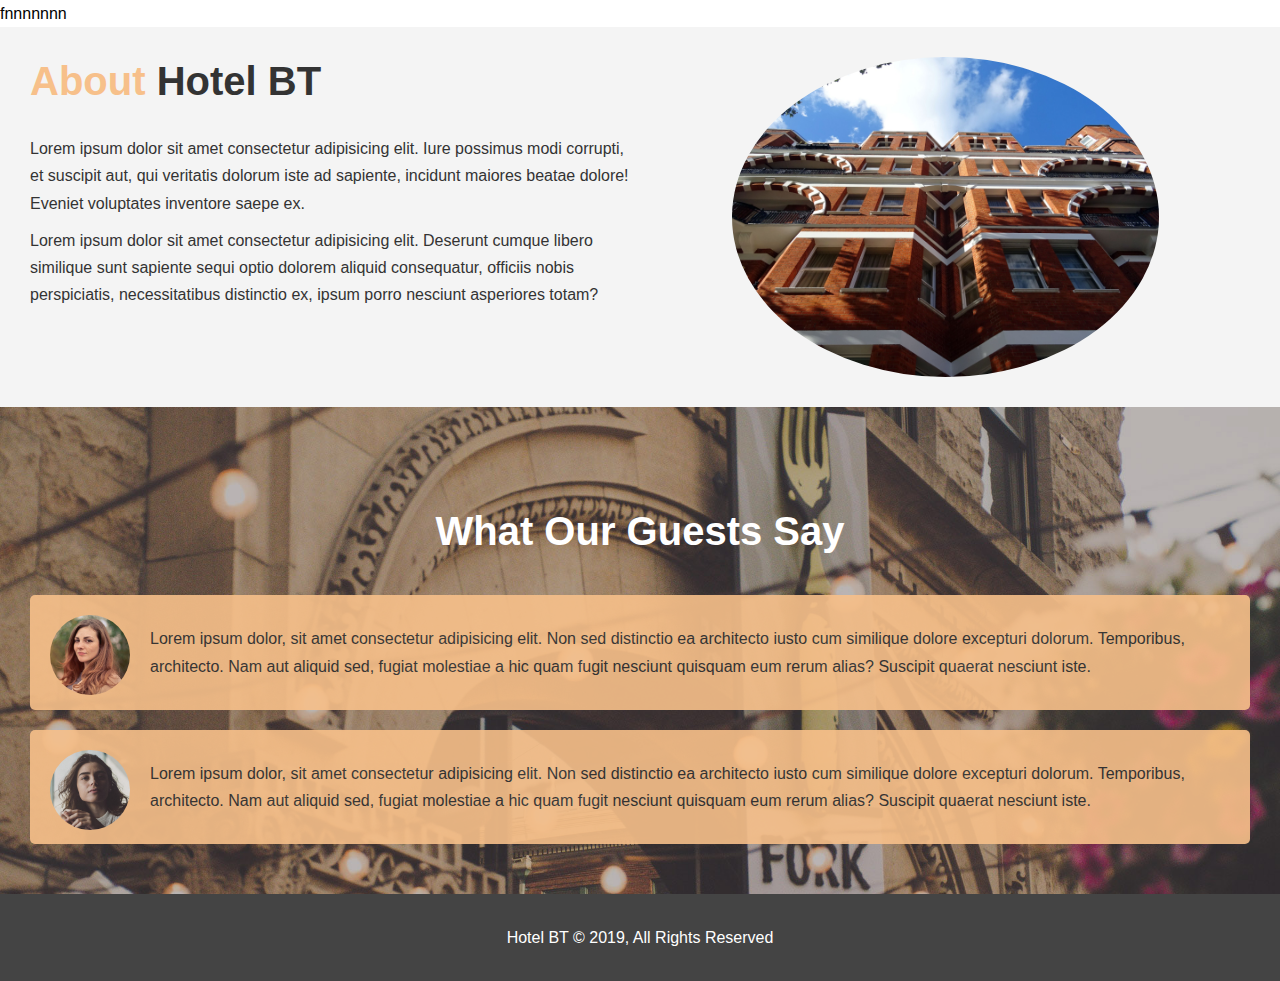
<file: Html/about.html>
<!DOCTYPE html>
<html lang="en">
<head>
    <meta charset="UTF-8">
    <meta http-equiv="X-UA-Compatible" content="IE=edge">
    <meta name="viewport" content="width=device-width, initial-scale=1.0">
    <link rel="stylesheet" href="/css/style.css">
    <link rel="stylesheet" href="contact.html">
     <link rel="stylesheet" media="screen and (max-width: 768px)" href="/css/mobile.css">
    <title>About</title>
    
</head>
<body>
    fnnnnnnn

    <section id="about-info" class="bg-light py-3">
        <div class="container">
            <div class="info-left">
                <h1 class="l-heading"><span class="text-primary">About</span> Hotel BT</h1>
                <p>Lorem ipsum dolor sit amet consectetur adipisicing elit. Iure possimus modi corrupti, et suscipit aut, qui veritatis dolorum iste ad sapiente, incidunt maiores beatae dolore! Eveniet voluptates inventore saepe ex.</p>
                <p>Lorem ipsum dolor sit amet consectetur adipisicing elit. Deserunt cumque libero similique sunt sapiente sequi optio dolorem aliquid consequatur, officiis nobis perspiciatis, necessitatibus distinctio ex, ipsum porro nesciunt asperiores totam?</p>
            </div>
            <div class="info-right">
                <img src="../Images/photo-2.jpg" alt="hotel">
            </div>

        </div>
    </section>


<div class="clr"></div>
<section id="testimonials" class="py-3">
    <div class="container">
        <h2 class="l-heading">What Our Guests Say</h2>
        <div class="testimonial bg-primary">
            <img src="../img/person-1.jpg" alt="Samantha">
            <p>Lorem ipsum dolor, sit amet consectetur adipisicing elit. Non sed distinctio ea architecto iusto cum similique dolore excepturi dolorum. Temporibus, architecto. Nam aut aliquid sed, fugiat molestiae a hic quam fugit nesciunt quisquam eum rerum alias? Suscipit quaerat nesciunt iste.</p>

        </div>

        <div class="testimonial bg-primary">
            <img src="../img/person-2.jpg" alt="Isabel">
            <p>Lorem ipsum dolor, sit amet consectetur adipisicing elit. Non sed distinctio ea architecto iusto cum similique dolore excepturi dolorum. Temporibus, architecto. Nam aut aliquid sed, fugiat molestiae a hic quam fugit nesciunt quisquam eum rerum alias? Suscipit quaerat nesciunt iste.</p>

        </div>
    </div>
</section>
    <footer id="main-footer">
        <p>Hotel BT &copy; 2019, All Rights Reserved </p>
    </footer>
    
</body>
</html>
</file>
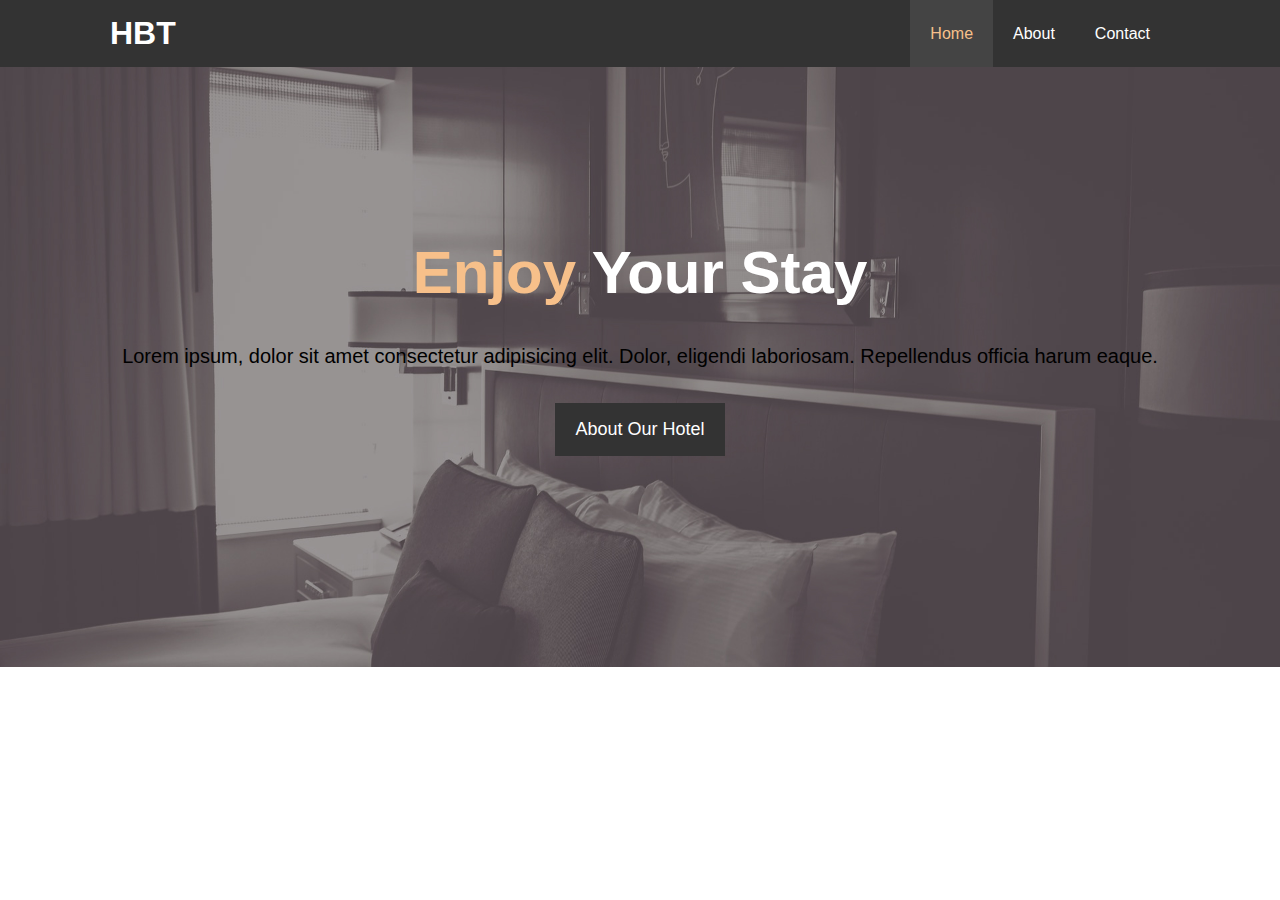
<file: Html/enlighten.html>
<html lang="en">
<head>
  <meta charset="UTF-8">
  <meta name="viewport" content="width=device-width, initial-scale=1.0">
  <meta http-equiv="X-UA-Compatible" content="ie=edge">
  <meta name="description" content="Welcome to the most extraordinary hotel in Boston Massachusetts">
  <meta name="keywords" content="hotel,boston hotel,new england hotel">
  <link rel="stylesheet" href="https://use.fontawesome.com/releases/v5.6.1/css/all.css" integrity="sha384-gfdkjb5BdAXd+lj+gudLWI+BXq4IuLW5IT+brZEZsLFm++aCMlF1V92rMkPaX4PP" crossorigin="anonymous">
  <!-- <link rel="stylesheet" href="css/style.css"> -->
  <title>Hotel BT | Welcome</title>
  <style>
      /* Reset */
* {
  margin: 0;
  padding:0;
  box-sizing: border-box;
}

/* Main Styling */
html,body {
  font-family: 'Segoe UI', Tahoma, Geneva, Verdana, sans-serif;
  line-height: 1.7em;
}

a {
  color: #333;
  text-decoration: none;
}

h1, h2, h3 {
  padding-bottom: 20px;
}

p {
  margin: 10px 0;
}

/* Utility Classes */
.container {
  margin: auto;
  max-width: 1100px;
  overflow: auto;
  padding: 0 20px;
}

.text-primary {
  color: #f7c08a;
}

.lead {
  font-size: 20px;
  color:black;
}

.btn {
  display: inline-block;
  font-size: 18px;
  color: #fff;
  background: #333;
  padding: 13px 20px;
  border: none;
  cursor: pointer;
}

.btn:hover {
  background: #f7c08a;
  color: #333;
}
/* Navbar */
#navbar {
  background: #333;
  color: #fff;
  overflow: auto;
}

#navbar a {
  color: #fff;
}

#navbar h1 {
  float: left;
  padding-top: 20px;
}

#navbar ul {
  list-style: none;
  float: right;
}

#navbar ul li {
  float: left;
}

#navbar ul li a {
  display: block;
  padding: 20px;
  text-align: center;
}

#navbar ul li a:hover, 
#navbar ul li a.current {
  background: #444;
  color: #f7c08a;
}

/* Showcase */
#showcase {
  background: url('../img/showcase.jpg') no-repeat center center/cover;
  height: 600px;
}

#showcase .showcase-content {
  color: #fff;
  text-align: center;
  padding-top: 170px;
}

#showcase .showcase-content h1 {
  font-size: 60px;
  line-height: 1.2em;
}

#showcase .showcase-content p {
  padding-bottom: 20px;
  line-height: 1.7em;
}

  </style>
</head>
<body>
  <header>
    <nav id="navbar">
      <div class="container">
        <h1 class="logo"><a href="index.html">HBT</a></h1>
        <ul>
          <li><a class="current" href="index.html">Home</a></li>
          <li><a href="about.html">About</a></li>
          <li><a href="contact.html">Contact</a></li>
        </ul>
      </div>
    </nav>

    <div id="showcase">
      <div class="container">
        <div class="showcase-content">
          <h1><span class="text-primary">Enjoy</span> Your Stay</h1>
          <p class="lead">Lorem ipsum, dolor sit amet consectetur adipisicing elit. Dolor, eligendi laboriosam. Repellendus officia harum eaque.</p>
          <a class="btn" href="about.html">About Our Hotel</a>
        </div>
      </div>
    </div>
  </header>
</file>
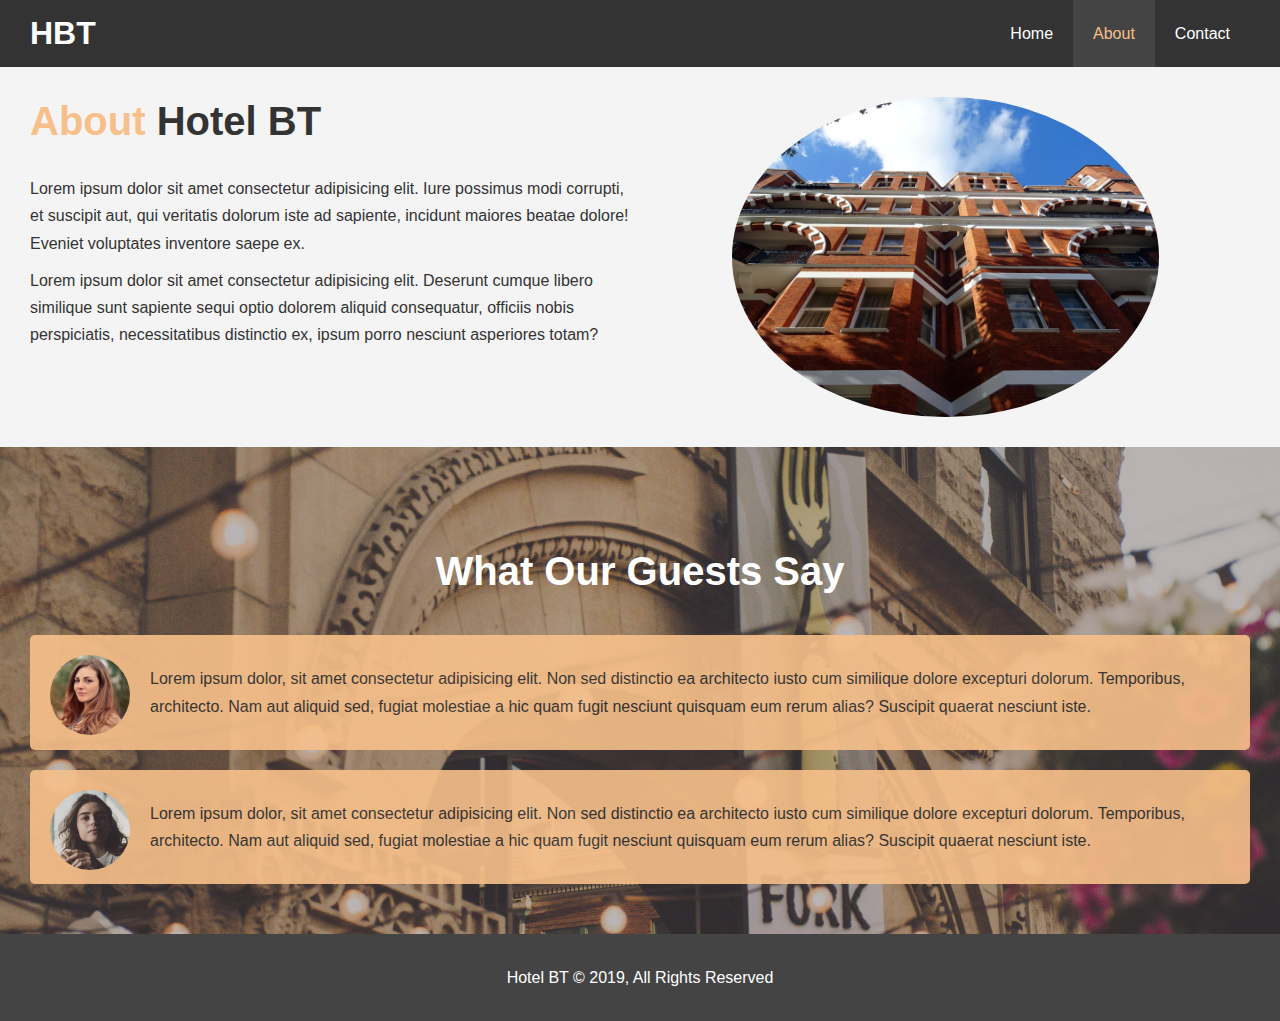
<file: Html/fg.html>
<!DOCTYPE html>
<html lang="en">
<head>
    <meta charset="UTF-8">
    <meta http-equiv="X-UA-Compatible" content="IE=edge">
    <meta name="viewport" content="width=device-width, initial-scale=1.0">
    <link rel="stylesheet" href="/css/style.css">
    <title>About Page</title>

</head>
<body>
</head>
<body>
    <header>
        <nav id="nav-bar">
            <div class="container">
                <h1 class="logo">HBT</h1>
            <ul>
                <li><a href="hotel.html">Home</a></li>
                <li><a href="about.html" class="current">About</a></li>
                <li><a href="Contact.html">Contact</a></li>
            </ul>
            </div>
        </nav>
    </header>

    <section id="about-info" class="bg-light py-3">
        <div class="container">
            <div class="info-left">
                <h1 class="l-heading"><span class="text-primary">About</span> Hotel BT</h1>
                <p>Lorem ipsum dolor sit amet consectetur adipisicing elit. Iure possimus modi corrupti, et suscipit aut, qui veritatis dolorum iste ad sapiente, incidunt maiores beatae dolore! Eveniet voluptates inventore saepe ex.</p>
                <p>Lorem ipsum dolor sit amet consectetur adipisicing elit. Deserunt cumque libero similique sunt sapiente sequi optio dolorem aliquid consequatur, officiis nobis perspiciatis, necessitatibus distinctio ex, ipsum porro nesciunt asperiores totam?</p>
            </div>
            <div class="info-right">
                <img src="../Images/photo-2.jpg" alt="hotel">
            </div>

        </div>
    </section>


<div class="clr"></div>
<section id="testimonials" class="py-3">
    <div class="container">
        <h2 class="l-heading">What Our Guests Say</h2>
        <div class="testimonial bg-primary">
            <img src="../img/person-1.jpg" alt="Samantha">
            <p>Lorem ipsum dolor, sit amet consectetur adipisicing elit. Non sed distinctio ea architecto iusto cum similique dolore excepturi dolorum. Temporibus, architecto. Nam aut aliquid sed, fugiat molestiae a hic quam fugit nesciunt quisquam eum rerum alias? Suscipit quaerat nesciunt iste.</p>

        </div>

        <div class="testimonial bg-primary">
            <img src="../img/person-2.jpg" alt="Isabel">
            <p>Lorem ipsum dolor, sit amet consectetur adipisicing elit. Non sed distinctio ea architecto iusto cum similique dolore excepturi dolorum. Temporibus, architecto. Nam aut aliquid sed, fugiat molestiae a hic quam fugit nesciunt quisquam eum rerum alias? Suscipit quaerat nesciunt iste.</p>

        </div>
    </div>
</section>
    <footer id="main-footer">
        <p>Hotel BT &copy; 2019, All Rights Reserved </p>
    </footer>
</body>
</html>
</file>
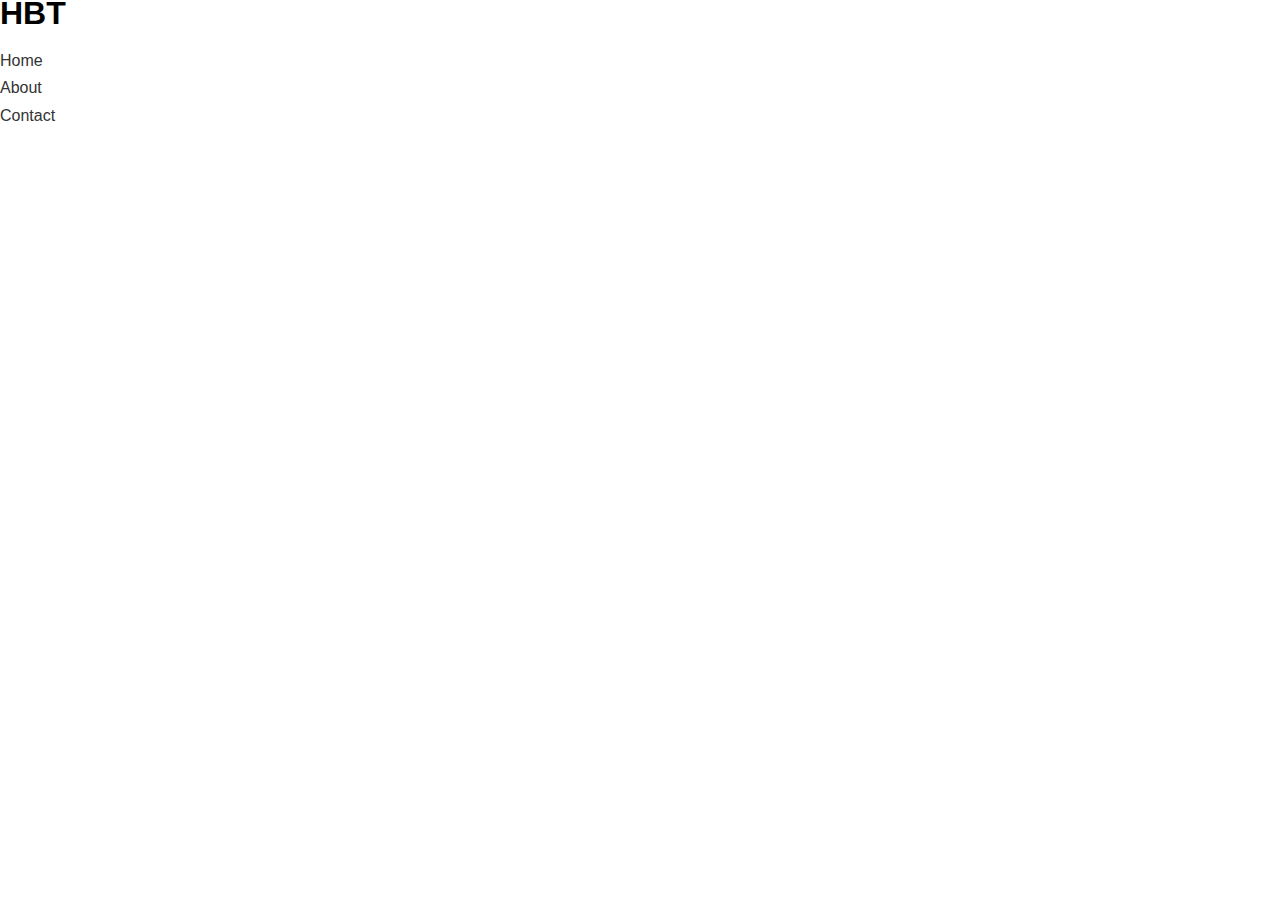
<file: Html/hotelweb.html>
<!DOCTYPE html>
<html lang="en">
<head>
    <meta charset="UTF-8">
    <meta http-equiv="X-UA-Compatible" content="IE=edge">
    <meta name="viewport" content="width=device-width, initial-scale=1.0">
    <title>Document</title>
    <style>
        *{
            padding: 0;
            margin: 0;
            box-sizing: border-box;
        }

        body{
            line-height: 1.7em;
            font-family: 'Segoe UI', Tahoma, Geneva, Verdana, sans-serif;
        }

        h1,h2,h3{
            padding-bottom: 20px;
        }

        a{
            text-decoration: none;
            color: #333;
        }

        #nav-bar{
            background-color: #333;
            color: white;
            overflow: auto;
        }

        #nav-bar h1{
            float: left;
            padding-top: 20px;
        }

        #nav-bar ul{
            list-style: none;
            float: right;
        }

        #nav-bar ul li{
            float: left;
        }

    </style>
</head>
<body>
    <div class="nav-bar">
        <div class="container">
            <h1 class="logo">HBT</h1>
            <ul>
                <li><a href="hotelweb.html">Home</a></li>
                <li><a href="about.html">About</a></li>
                <li><a href="conatct.html">Contact</a></li>
            </ul>
        </div>
    </div>
    
</body>
</html>
</file>
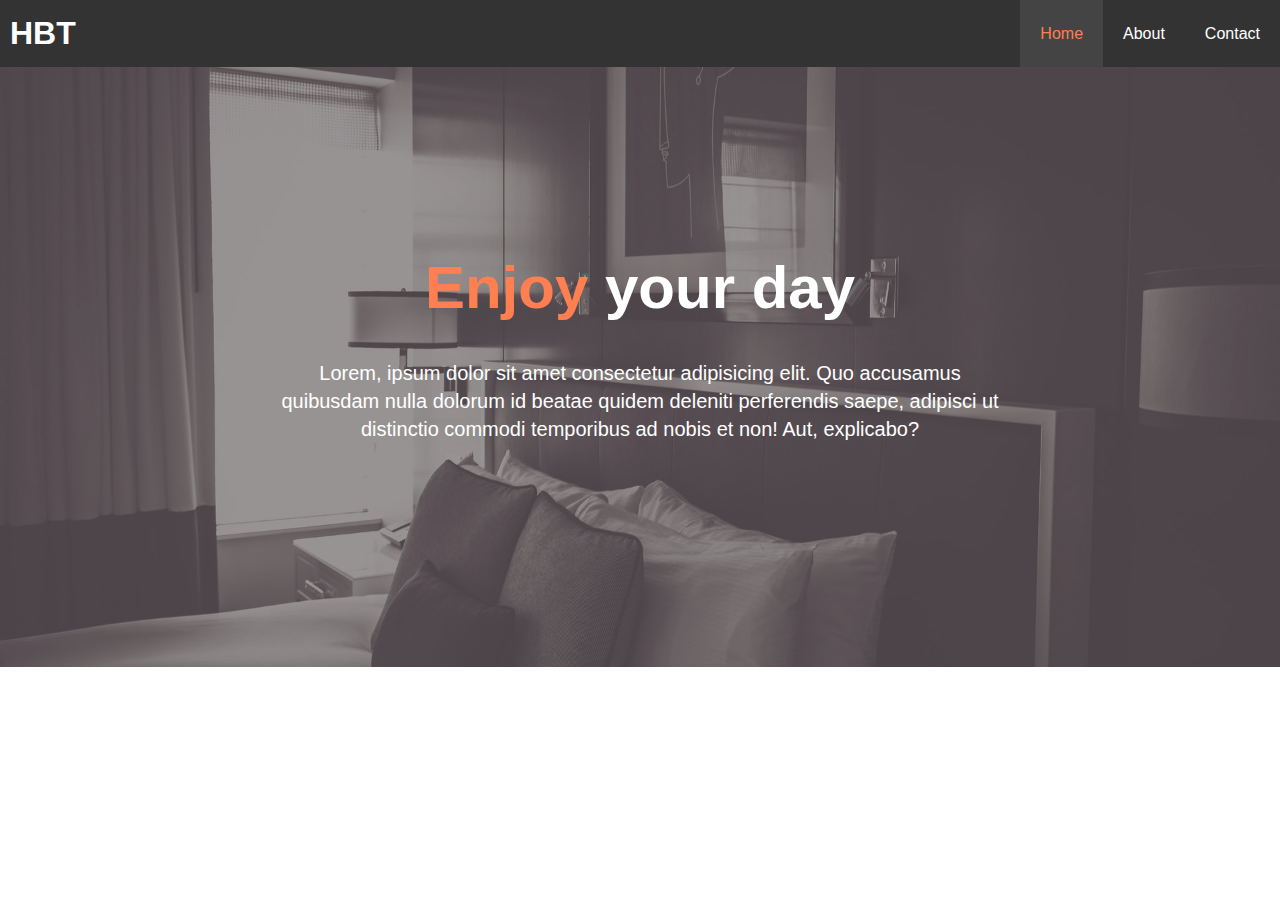
<file: Html/practice.html>
<!DOCTYPE html>
<html lang="en">
<head>
    <meta charset="UTF-8">
    <meta http-equiv="X-UA-Compatible" content="IE=edge">
    <meta name="viewport" content="width=device-width, initial-scale=1.0">
    <title>HOTEL</title>
    <style>
        *{
            margin: 0;
            padding: 0;
            box-sizing: border-box;
        }

        h1,h2,h3{
            padding-bottom: 20px;
        }

        body{
            font-family: 'Segoe UI', Tahoma, Geneva, Verdana, sans-serif;
            line-height: 1.7em;
        }

        a{
            text-decoration: none;
            color:white;
          
        }

        #nav-bar{
            background-color: #333;
            color: white;
            overflow: auto;
        }


        #nav-bar .contain h1{
            float: left;
            padding-top: 20px;
            padding-left: 10px; 
        }

        #nav-bar .contain ul li{
            float: left;
        }

        #nav-bar .contain ul li a{
            padding: 20px;
            text-align: center;
            display: block;
        }

        #nav-bar .contain ul li a:hover, #nav-bar .contain ul li a.current{
            background-color:#444;
            color: coral;
        }

        #nav-bar .contain  ul{
            float: right;
            list-style: none;
        }

        .stomach{
            background: url('../Images/showcase.jpg') no-repeat center center/cover;
            height: 600px;
        }

        .container{
             margin: auto;
             max-width: 1100px;
            overflow: auto;
            padding: 0 20px;
        }

        .stomach .container .stomach-content{
            text-align: center;
            padding: 170px;
            color: white;
        }

        .stomach .container .text{
            font-size: 20px;
            line-height: 1.4em;
        }

        .stomach .container h1{
            font-size: 60px;
            line-height: 1.7em;
        }

        .stomach .container p{
            padding-bottom: 20px;
            line-height: 1.7em;
        }

        .stomach .container .description .word{
            color: coral;
        }



    </style>
</head>
<body>
    <div id="nav-bar">
        <div class="contain">
            <h1 class="logo">HBT</h1>
            <ul>
                <li><a href="about.html" class="current">Home</a></li>
                <li><a href="about.html">About</a></li>
                <li><a href="about.html">Contact</a></li>
            </ul>

        </div>
    </div>

    <div class="stomach">
        <div class="container">
            <div class="stomach-content">
                <h1 class="description"><span class="word">Enjoy</span> your day</h1>
                <p class="text">Lorem, ipsum dolor sit amet consectetur adipisicing elit. Quo accusamus quibusdam nulla dolorum id beatae quidem deleniti perferendis saepe, adipisci ut distinctio commodi temporibus ad nobis et non! Aut, explicabo?</p>

            </div>
        </div>
    </div>
    
</body>
</html>
</file>
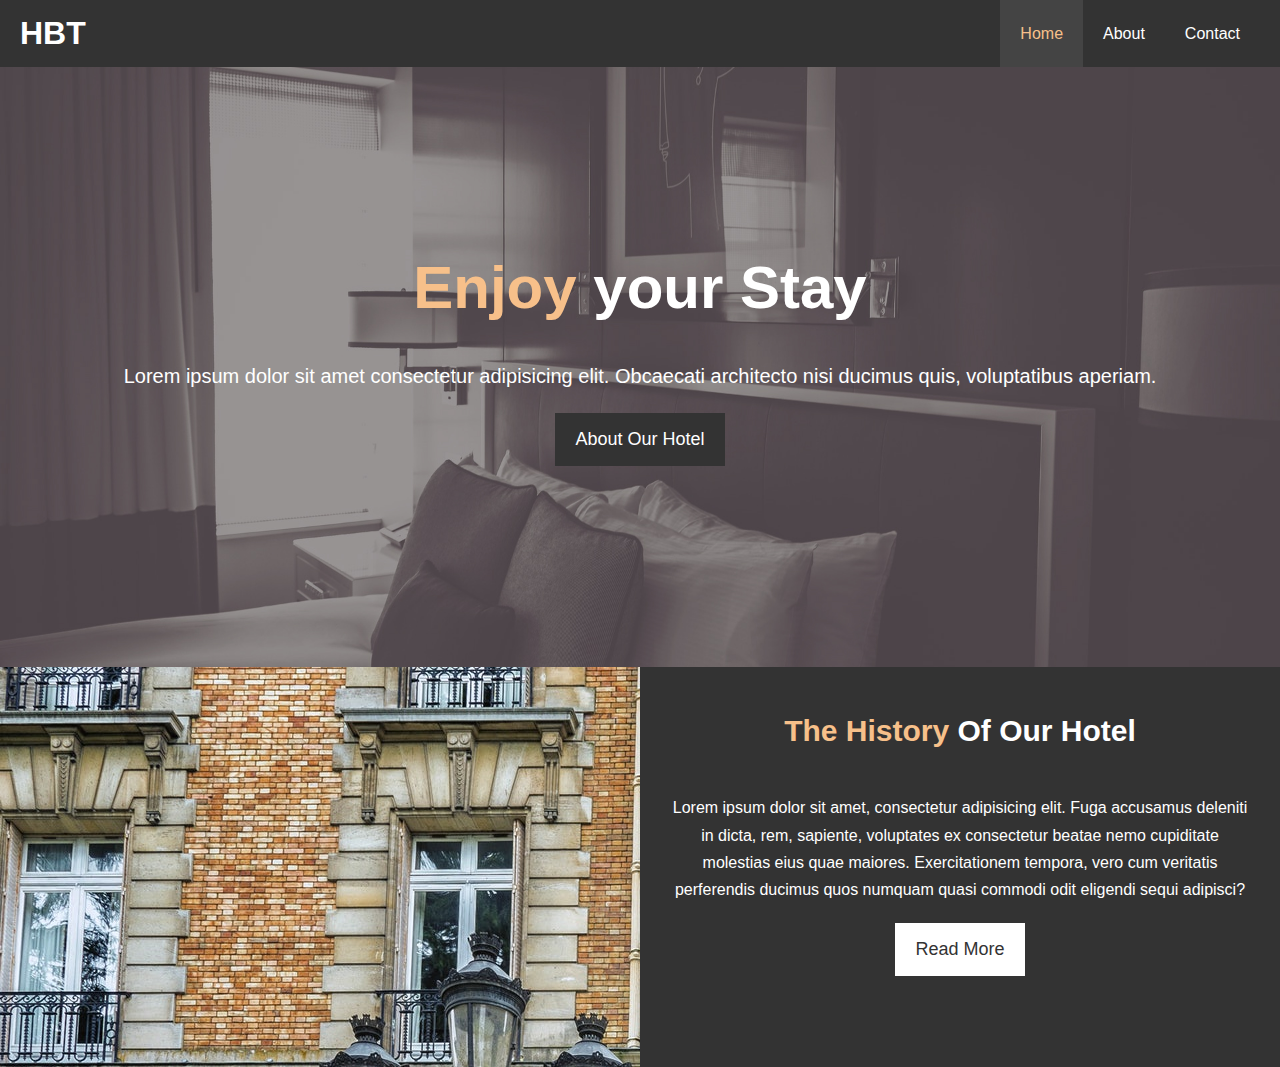
<file: Html/retake.html>
<!DOCTYPE html>
<html lang="en">
<head>
    <meta charset="UTF-8">
    <meta http-equiv="X-UA-Compatible" content="IE=edge">
    <meta name="viewport" content="width=device-width, initial-scale=1.0">
    <title>Document</title>
    <style>
        *{
            margin: 0;
            padding: 0;
            box-sizing: border-box;
        }

        html body{
            font-family: 'Segoe UI', Tahoma, Geneva, Verdana, sans-serif;
            line-height: 1.7em;
        }

        h1,h2,h3{
            padding-bottom: 20px;
        }

        p{
            margin-bottom: 10px 0;
        }


        a{
            text-decoration: none;
            color: #333;
        }

        .container{
            margin: auto;
            /* max-width: 1100px; */
            overflow: auto;
            padding: 0 20px;
        }
            /* nav */
        #nav{
            background-color: #333;
            color: white;
            overflow: auto;
        }

        #nav h1{
            float: left;
            padding-top: 20px;
        }

        #nav ul{
            list-style: none;
            float: right;
        }

        #nav ul li{
            float: left;
        }

        #nav ul li a {
            color: white;
            padding: 20px;
            text-align: center;
            display: block;;
        }

        #nav ul li a:hover, #nav ul li a.current{
            background-color: #444;
            color: #f7c08a;
        }

        .primary{
            color: #f7c08a;
        }

        /* Display */
        .display .contained{
            background: url(../Images/showcase.jpg) no-repeat center center/cover;
            text-align: center;
            padding-top: 170px;
            height: 600px;
        }

        .display .contained h1{
            font-size: 60px;
            line-height: 1.7em;
            color: white;
            
        }

        .text{
            font-size: 20px;
            color: white;
            line-height: 1.7em;
        }

        .button{
            display: inline-block;
            padding: 13px 20px;
            background-color: #333;
            color: white;
            font-size: 18px;
            margin-top: 20px;
            cursor: pointer;
        }


        .button:hover{
            background-color: #f7c08a;
            color: #333;
        }
        /* Section  */
        .section{
            height: 400px;
        }

          .lightbutton{
            background-color: #fff;
            color:#333;
        }

        .section h1{
            font-size: 30px;
        }

        .section .img{
            float: left;
            background: url('../img/photo-1.jpg');
            width: 50%;
            min-height: 100%;
        }

        .section .content{
            float: right;
            width: 50%;
            text-align: center;
            background-color: #333;
            padding: 50px 30px;
            color: white;
            height: 100%;
            /* overflow: hidden; */
            
        }

        .section .content p{
            padding-top: 30px;
        }

    </style>
</head>
<body>
    <header>
        <nav id="nav">
            <div class="container">
                <h1>HBT</h1>
            <ul>
                <li><a href="retake.html" class="current">Home</a></li>
                <li><a href="about.html">About</a></li>
                <li><a href="contact.html">Contact</a></li>
            </ul>
            </div>
            
        </nav>

        <div class="display">
            <div class="contained">
                <div class="display-content">
                    <h1><span class="primary">Enjoy</span> your Stay</h1>
                    <p class="text">Lorem ipsum dolor sit amet consectetur adipisicing elit. Obcaecati architecto nisi ducimus quis, voluptatibus aperiam.</p>
                    <a href="about.html" class="button">About Our Hotel</a>
                </div>
            </div>
        </div>
    </header>
    <div class="section">
        <div class="img"></div>
            <div class="content">
                <h1><span class="primary"> The History</span> Of Our Hotel</h1>
                <p>Lorem ipsum dolor sit amet, consectetur adipisicing elit. Fuga accusamus deleniti in dicta, rem, sapiente, voluptates ex consectetur beatae nemo cupiditate molestias eius quae maiores. Exercitationem tempora, vero cum veritatis perferendis ducimus quos numquam quasi commodi odit eligendi sequi adipisci?</p>
                        <a href="about.html" class="button lightbutton">Read More</a>
            </div>

            <section>
                
            </section>
    </div>
</body>
</html>
</file>
<file: css/mobile.css>
#nav-bar .logo{
    float: none;
    text-align: center ;
}

#nav-bar ul, #nav-bar ul li{
    float: none;
}

#nav-bar ul li a{
    padding: 5px;
    border-bottom: #444 dotted 1px;
}

/* Showcase */

#showcase{
    height: 100%;
   
}

#showcase .showcase-content{
    padding-top: 70px;
    padding-bottom: 30px;
}

/* Home Info */

#home-info{
    height: 550px;
}

#home-info .info-img{
    display: none;
}

#home-info .info-content{
    float: none;
    width: 100%;
    height: 100%;
}



/* Boxes */

.box{
    float: none;
    width: 100%;
}

/* About */

#about-info .info-right,
#about-info .info-left{
    float: none;
    width: 100%;
}

#about-info .info-right{
    margin-top: 30px;
}

.l-heading{
    text-align: center;
}

/* Contact */

#contact-info .box{
    border-bottom: #444 dotted 1px;
}
</file>
<file: css/style.css>
/* Reset */
        *{
            margin: 0;
            padding: 0;
            box-sizing: border-box;
        }
        /* Main styling */
        body{
            font-family: 'Segoe UI', Tahoma, Geneva, Verdana, sans-serif;
            line-height: 1.7em;
        }

        a{
            color: #333;
            text-decoration: none;
        }

        h1,h2,h3{
            padding-bottom: 20px;
        }

        p{
            margin: 10px 0;
        }

        /* utility classes */
        .container{
            margin: auto;
            max-width: 1350px;
            overflow: auto;
            padding: 0 30px;
        }

        .text-primary{
            color: #f7c08a;
        }

        .lead{
            font-size: 20px
        }

        .btn{
            display: inline-block;
            font-size: 18px;
            color: white;
            background-color: #333;
            padding: 13px 20px;
            border: none;
            cursor: pointer;
        }

        .l-heading{
            font-size: 40px;
            line-height: 1.2;
        }

        .btn-light{
            background: #f4f4f4;
            color: #333;
        }

        .bg-dark{
            background-color: #333;
            color: white;
        }

        .bg-light{
            background-color: #f4f4f4;
            color: #333;
        }

        .bg-primary{
            background-color: #f7c08a;
            color: #333;
        }

        .btn:hover{
            background-color: #f7c08a;
            color: #333;
        }
        /* Padding */
        .py-1{padding: 10px 0;}
        .py-2{padding: 20px 0;}
        .py-3{padding: 30px 0px;}

        .clr{
            clear:both ;
        }

        /* Nav-bar */
        #nav-bar{
            background-color: #333;
            color: white;
            overflow: auto;
        }

        #nav-bar a {
            color: white ;
        }

        #nav-bar .logo{
            float: left;
            padding-top: 20px;
        }

        #nav-bar ul{
            list-style: none;
            float: right;
        }

        #nav-bar ul li{
            float: left;
        }

        #nav-bar ul li a{
            display: block;
            padding: 20px;
            text-align: center;
        }

        #nav-bar ul li a:hover, #nav-bar ul li a.current{
            background-color: #444;
            color: #f7c08a;
        }

        /* showcase */
        #showcase{
            background: url(../Images/showcase.jpg) no-repeat 
            center center/cover;
            height: 600px;
        }

        #showcase .showcase-content{
            color: white;
            text-align: center;
            padding-top: 170px;
        }

        #showcase .showcase-content h1{
            font-size: 60px;
            line-height: 1.2em;
        }

        #showcase .showcase-content p{
            padding-bottom: 20px;
            line-height: 1.7em;
        }

        /* Home Info */
        #home-info{
            height: 450px;
        }

        #home-info .info-img{
            float: left;
            width: 50%;
            background: url('../img/photo-1.jpg');
            min-height: 100%;
        }

        #home-info .info-content{
            float: right;
            width: 50%;
            height: 100%;
            text-align: center;
            padding: 70px 30px;
            overflow: hidden;

        }

        .box{
            float: left;
            width: 33.3%;
            padding: 50px;
            text-align: center;
        }

        .box i{
            margin-bottom: 10px;
        }

        /* About Info */
        #about-info .info-right{
            width: 50%;
            float: right;
            min-height: 100%;
        }

        #about-info .info-right img{
            display: block;
            margin: auto;
            width: 70%;
            /* min-height: 100%; */
            border-radius: 60%;
        }

        #about-info .info-left{
            float: left;
            width: 50%;
            min-height: 100%;
        }

        /* Testimonials */
        #testimonials{
            height: 100%px;
            background: url('../img/test-bg.jpg') no-repeat center center/cover;
            padding-top: 100px;
        }

        #testimonials h2{
            color: white;
            text-align: center;
            padding-bottom: 40px;
        }
        
        #testimonials .testimonial img{
            width: 100px;
            float: left;
            margin-right: 20px;
            border-radius: 50%;
            height: 80px;
            width: 80px;
        }

        #testimonials .testimonial{
            padding: 20px;
            margin-bottom: 20px;
            border-radius: 5px;
            opacity: 0.9 ;
        }

        /* contact-from */

         .form-group{
            margin-bottom: 20px;
        }

         label{
            display: block;
            margin-bottom: 5px;
        }

        input,textarea{
            width: 100%;
            padding: 10px;
            border: 1px #ddd solid;
        }

        textarea{
            height: 200px;
        }

        input:focus, textarea:focus{
            outline: none;
            border-color: #f7c08a;
        }

        /* footer */

        #main-footer{
            text-align: center;
            background-color: #444;
            color: white;
            padding: 20px;
        }
</file>
